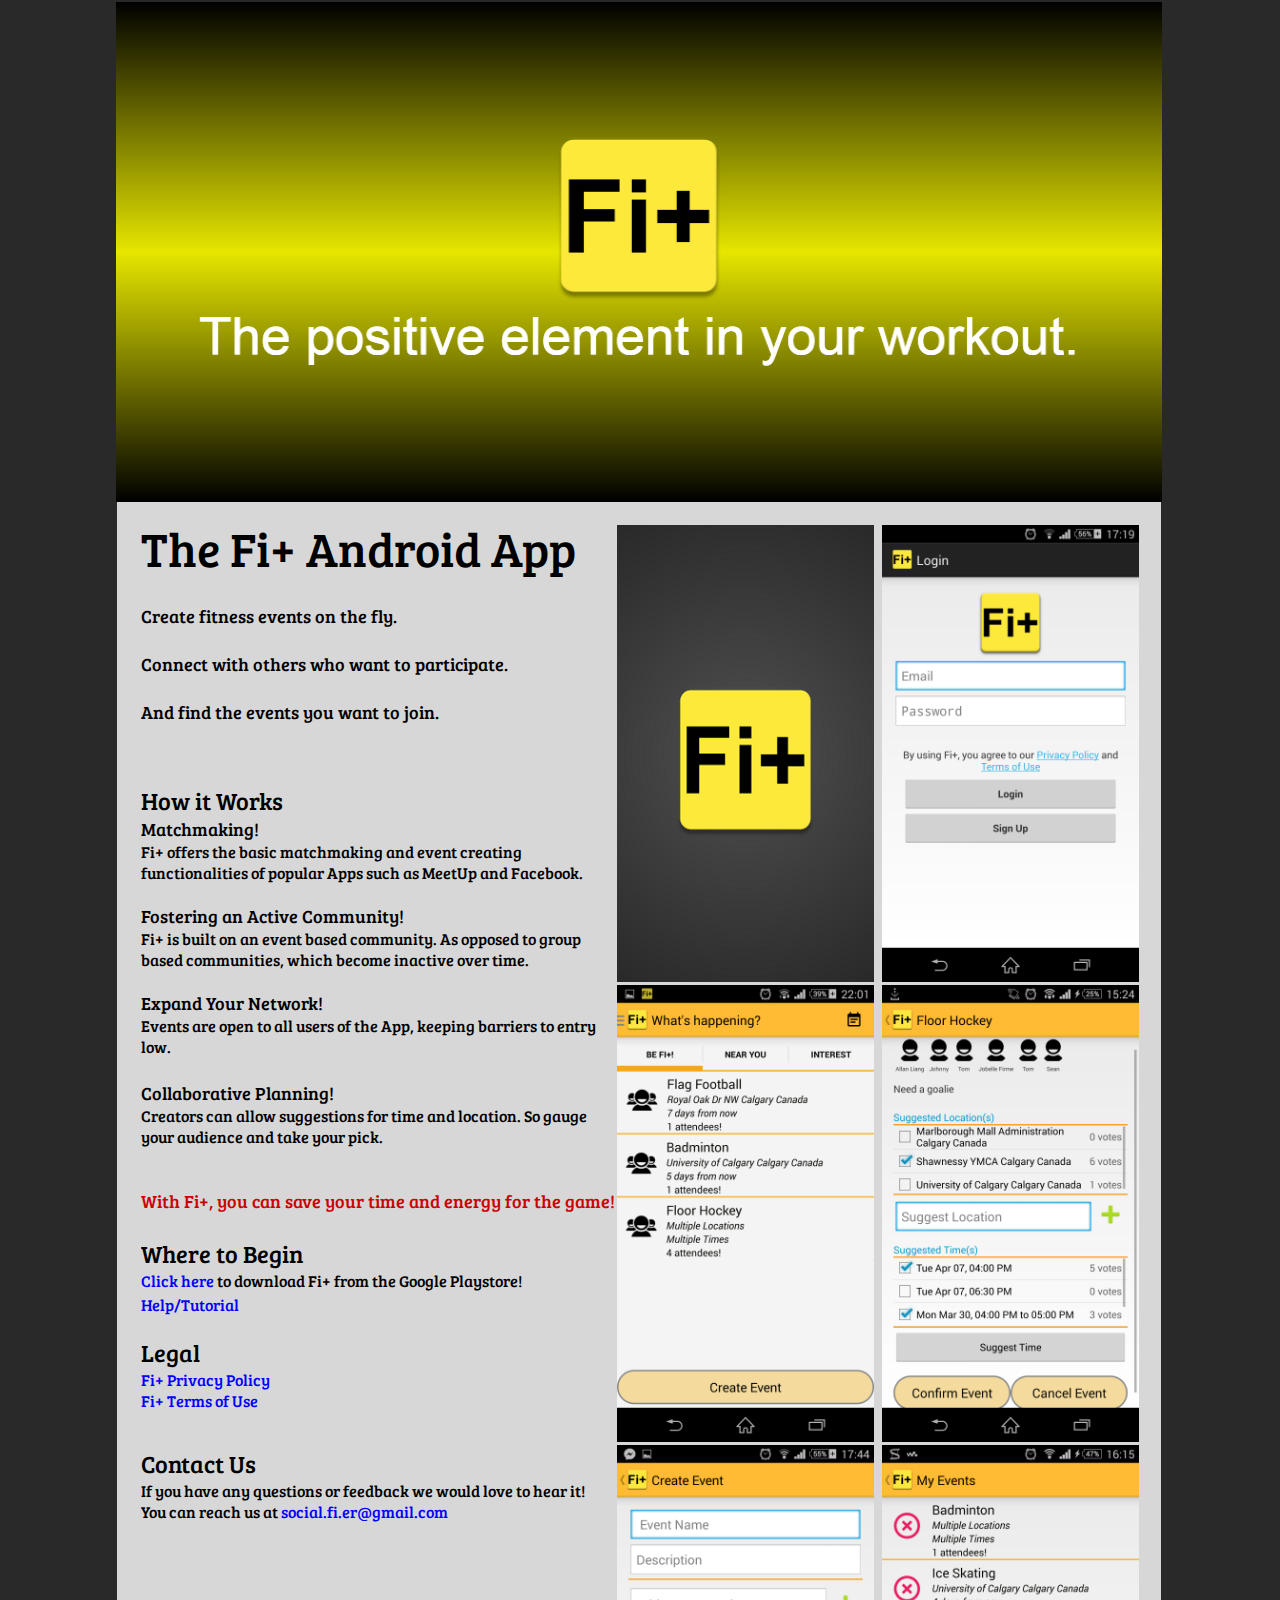
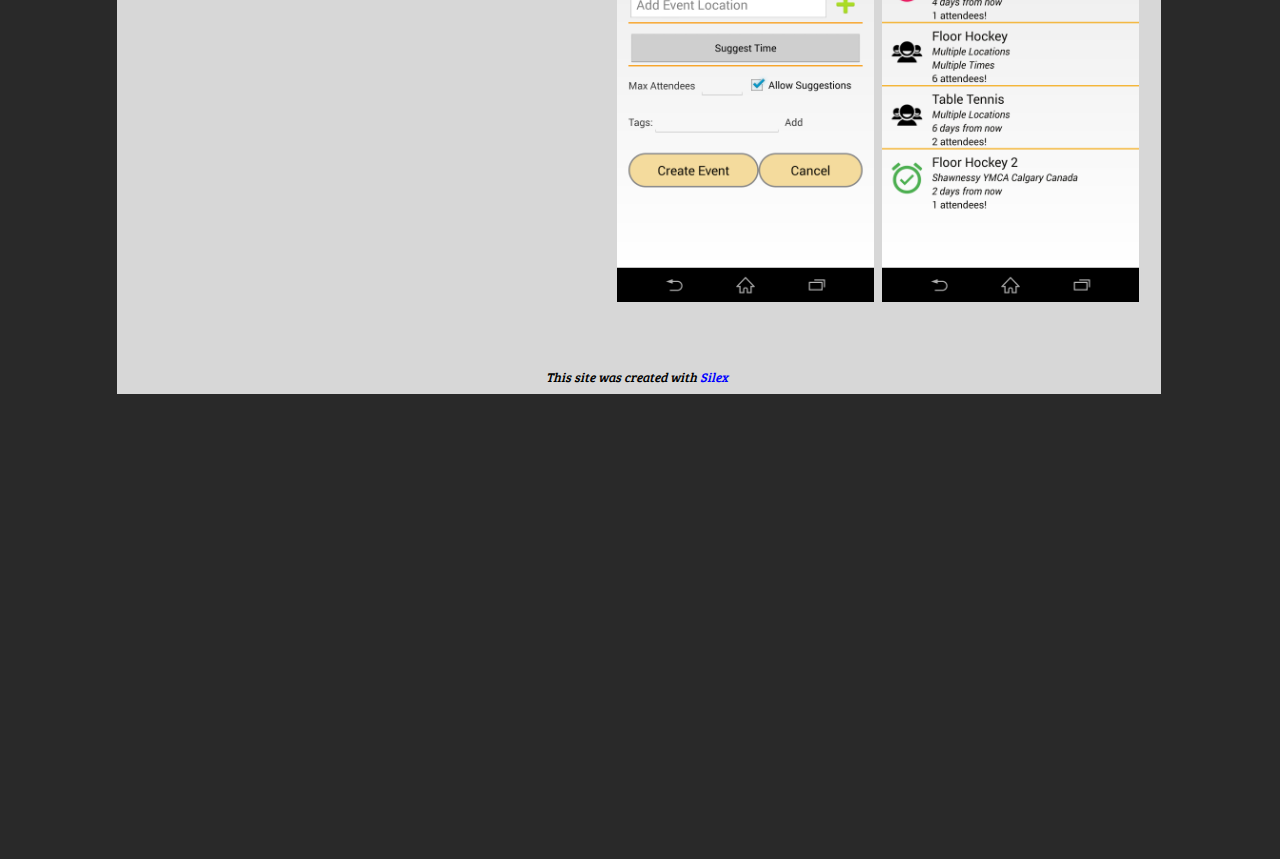
<file: index.html>
<!DOCTYPE html><html><head>      
    <title>The Fi+ Android App</title>
    <meta charset="UTF-8">
    <meta name="generator" content="Silex v2.0"> <!-- leave this for stats -->
    <script type="text/javascript" src="js/jquery.js"></script>
    <script type="text/javascript" src="js/jquery-ui.js"></script>
    <script type="text/javascript" src="js/jquery.ui.touch-punch.min.js"></script>
    <script type="text/javascript" src="js/pageable.js"></script>
    <script type="text/javascript" src="js/front-end.js"></script>
    <!-- Normalize -->
    <link href="css/normalize.css" rel="stylesheet">
    <!-- Silex style -->
    <link href="css/front-end.css" rel="stylesheet">

    
    
<link href="http://fonts.googleapis.com/css?family=Bree+Serif" rel="stylesheet" type="text/css" class="silex-custom-font"><style id="current-page-style">.page-help{display:inherit; }</style>      <link href="css/styles.css" rel="stylesheet">      <script src="js/script.js" type="text/javascript"></script>  </head><body class="silex-runtime silex-container element-0 silex-runtime silex-published">
    <a id="page-mainpage" data-silex-type="page" class="page-element">Mainpage</a>
    



        
        <a id="page-help" data-silex-type="page" class="page-element">Help</a>
        
        <div class="background editable-style container-element prevent-draggable silex-container element-1">
    
            
            
            
            
            
            
            
            
            
            
            
            
            
            
            
            
            
            
            
            
            
            
            
            
            
            
            
            
            
            
            
            <div class="editable-style image-element paged-element page-mainpage silex-image element-2"><img src="assets/Config.png" class="silex-element-content"></div>
            
            
            
            
            
            
            
            
            
            
            
            
            
            
            
            <div class="editable-style image-element paged-element page-mainpage silex-image element-3"><img src="assets/screen.png" class="silex-element-content"></div>
            
            
            
            
            
            
            
            
            
            
            
            
            
            <div class="editable-style image-element page-mainpage paged-element silex-image element-4"><img src="assets/General.png" class="silex-element-content"></div>
            
            
            
            
            
            <div class="editable-style image-element page-mainpage paged-element silex-image element-5"><img src="assets/Login.png" class="silex-element-content"></div>
            
            
            
            
            
            <div class="editable-style image-element page-mainpage paged-element silex-image element-6"><img src="assets/Create.png" class="silex-element-content"></div>
            
            
            
            
            
            
            
            
            
            
            
            
            
            
            
            
            
            
            
            
            
            <div class="editable-style image-element page-help paged-element silex-image element-7"><img src="assets/Config.png" class="silex-element-content"></div><div class="editable-style image-element page-help paged-element silex-image element-8"><img src="assets/Config_Filled.png" class="silex-element-content"></div>
            
            <div class="editable-style image-element page-help paged-element silex-image element-9"><img src="assets/General.png" class="silex-element-content"></div><div class="editable-style text-element page-help paged-element silex-text element-10">
                <div class="silex-element-content normal"><div><b style="font-family: 'Bree Serif';">2. Filtering</b></div><div><div><font face="Bree Serif">&nbsp; - See all available Events in the <font color="#990000">Be FI+!</font> tab.</font></div><div><font face="Bree Serif">&nbsp; - Filter Events by your profile&nbsp;<font color="#b45f06">Location </font>with the <font color="#990000">Near You</font> tab.<br></font></div><div><font face="Bree Serif">&nbsp; - Filter Events by your profile&nbsp;<font color="#b45f06">Interests </font>with the <font color="#990000">Interest </font>tab.&nbsp;</font></div><div><font face="Bree Serif"><span>&nbsp; -&nbsp;</span>Simply press an Event to view more details!</font></div><div><span style="font-family: 'Bree Serif';"><br></span></div></div></div>
            </div>
            
            <div class="editable-style text-element page-help paged-element silex-text element-11">
                <div class="silex-element-content normal"><div><div><b style="font-family: 'Bree Serif';">1. Configuring Your Profile</b></div><div><div><font face="Bree Serif">&nbsp; - Fill your&nbsp;<font color="#b45f06">Name</font>,<font color="#b45f06">&nbsp;Gender</font>,&nbsp;<font color="#b45f06">Age</font>,<font color="#e69138">&nbsp;</font>and&nbsp;<font color="#b45f06">Location</font></font></div><div><font face="Bree Serif">&nbsp; -<font color="#b45f06">&nbsp;</font>Fill your&nbsp;<font color="#b45f06">Interest&nbsp;</font>&amp; press&nbsp;<font color="#990000">Add&nbsp;</font>(Repeat for each interest)<br></font></div><div><font face="Bree Serif">&nbsp; - Press&nbsp;<font color="#990000">Save</font><br></font></div><div><br></div></div></div></div>
            </div>
            
            <div class="editable-style image-element page-help paged-element silex-image element-12"><img src="assets/Interests.png" class="silex-element-content"></div><div class="editable-style image-element page-help paged-element silex-image element-13"><img src="assets/General.png" class="silex-element-content"></div>
            
            
            
            <div class="editable-style text-element page-help paged-element silex-text element-14">
                <div class="silex-element-content normal"><div><b style="font-family: 'Bree Serif';">4. Viewing an Event - Favoriting Users</b></div><div><div><font face="Bree Serif">&nbsp; - To Favourite&nbsp;an User, <font color="#990000">view </font>an <font color="#b45f06">Event </font>they were in.&nbsp;</font></div><div><font face="Bree Serif">&nbsp; -&nbsp;<font color="#990000">Press </font>the <font color="#b45f06">User's</font></font><font face="Bree Serif"><font color="#b45f06">&nbsp;icon</font>&nbsp;</font><span style="font-family: 'Bree Serif';">at the top of the screen.&nbsp;</span></div><div><font style="font-family: 'Bree Serif';"><font color="#990000">&nbsp; </font>-<font color="#990000">&nbsp;Press </font></font><span style="font-family: 'Bree Serif';">the </span><font color="#b45f06" style="font-family: 'Bree Serif';">Star </font><span style="font-family: 'Bree Serif';">to Favourite the User (<font color="#6fa8dc">Blue </font>indicates Favourited).&nbsp;</span></div><div><font face="Bree Serif"><span>&nbsp; -&nbsp;</span>The User will now be available in Favourite Users under Settings.</font></div><div><font face="Bree Serif"><span>&nbsp; - You can see what Events they are attending and have attended!</span><br></font></div><div><br></div></div></div>
            </div>
            
            
            
            
            
            
            
            
            
            <div class="editable-style image-element page-help paged-element silex-image element-15"><img src="assets/Create.png" class="silex-element-content"></div>
            
            
            
            
            
            
            
            <div class="editable-style text-element page-help paged-element silex-text element-16">
                <div class="silex-element-content normal"><div><b style="font-family: 'Bree Serif';">5. Creating Events</b></div><div><div><div><span style="font-family: 'Bree Serif';">&nbsp; - Fill in <font color="#b45f06">Event Name</font>, <font color="#b45f06">Description</font>, and <font color="#b45f06">Max Attendees</font>.</span></div><div><span style="font-family: 'Bree Serif';">&nbsp; - Enter an <font color="#b45f06">Event Location</font> and press <font color="#990000">+</font>.<br></span></div><div><span style="font-family: 'Bree Serif';"><span><span>&nbsp; - P</span></span></span><span style="font-family: 'Bree Serif';">ress <font color="#b45f06">Suggest&nbsp;</font></span><font style="font-family: 'Bree Serif';" color="#b45f06">Time</font><span style="font-family: 'Bree Serif';">&nbsp;and&nbsp;</span><font color="#990000" style="font-family: 'Bree Serif';">enter&nbsp;</font><span style="font-family: 'Bree Serif';">the Date and Time.</span></div><div><span style="font-family: 'Bree Serif';">&nbsp; -&nbsp;<font color="#990000">Check </font><font color="#b45f06">Allow Suggestions</font> to enable participants to suggest dates and&nbsp;</span></div><div><span style="font-family: 'Bree Serif';"><span>&nbsp;&nbsp; &nbsp;</span>times for your event.</span></div><div><span style="font-family: 'Bree Serif';">&nbsp; - <font color="#990000">Enter </font><font color="#b45f06">Tags </font>to get your event seen by more Fi+ users during searches.</span></div></div></div><div><span style="font-family: 'Bree Serif';">&nbsp; - Your Event will appear under the <font color="#990000">My Events</font> tab.</span></div></div>
            </div>
            
            <div class="editable-style text-element page-help paged-element silex-text element-17">
                <div class="silex-element-content normal"><div><b style="font-family: 'Bree Serif';">6. Creating Events - Firming Up and Cancelling</b></div><div><div><div><span style="font-family: 'Bree Serif';">&nbsp; &nbsp; As the Host, you may finalize<font color="#990000">&nbsp;</font>the&nbsp;<font color="#b45f06">Location </font>and <font color="#b45f06">Date </font>of your Event. Or&nbsp;</span></div><div><span style="font-family: 'Bree Serif';"><span>&nbsp;&nbsp; &nbsp;</span>you may cancel the Event.</span></div><div><span style="font-family: 'Bree Serif';">&nbsp; - <font color="#990000">View </font>your Event under the <font color="#b45f06">My Events</font> tab.</span></div></div></div><div><span style="font-family: 'Bree Serif';">&nbsp; - To Firm Up, <font color="#990000">press </font><font color="#b45f06">Confirm Event</font> and <font color="#990000">choose </font>the <font color="#b45f06">Location </font>and <font color="#b45f06">Date&nbsp;</font></span></div><div><span style="font-family: 'Bree Serif';"><span>&nbsp;&nbsp; &nbsp;</span>you want.&nbsp;</span></div><div><span style="font-family: 'Bree Serif';"><span>&nbsp;&nbsp; &nbsp;</span>Press Confirm Event (The Event will now have a <font color="#6aa84f">Green Icon</font> indicating&nbsp;</span></div><div><span style="font-family: 'Bree Serif';"><span>&nbsp;&nbsp; &nbsp;</span>it has been Firmed Up).</span></div><div><span style="font-family: 'Bree Serif';">&nbsp; - To Cancel, <font color="#990000">press </font><font color="#b45f06">Cancel Event</font>. (The Event will now have a <font color="#cc0000">Red icon</font>&nbsp;</span></div><div><span style="font-family: 'Bree Serif';"><span>&nbsp;&nbsp; &nbsp;</span>indicating&nbsp;</span><span style="font-family: 'Bree Serif';">it has been Cancelled).</span></div><div><span style="font-family: 'Bree Serif';"><br></span></div></div>
            </div>
            
            
            
            
            
            
            
            <div class="editable-style image-element page-help paged-element silex-image element-18"><img src="assets/CreateFilled.png" class="silex-element-content"></div>
            
            
            
            
            
            <div class="editable-style text-element page-help paged-element silex-text element-19">
                <div class="silex-element-content normal"><div><b style="font-family: 'Bree Serif';">3. Viewing an Event - Voting and Suggestions</b></div><div><div><font face="Bree Serif">&nbsp; - To vote,&nbsp;<font color="#990000">Check </font>the <font color="#b45f06">Location(s)</font> and <font color="#b45f06">Date(s) </font>you want.</font></div><div><font face="Bree Serif">&nbsp; - To suggest a Location, fill out <font color="#b45f06">Suggest Location</font> and press <font color="#990000">+</font>.<br></font></div><div><font face="Bree Serif">&nbsp; - To suggest a Date, press <font color="#b45f06">Suggest Time</font> and <font color="#990000">enter </font>the Date and Time.</font></div><div><font face="Bree Serif"><span>&nbsp; - To join the Event, press <font color="#990000">Join</font>!&nbsp;<br></span></font></div><div><font face="Bree Serif"><span>&nbsp; - Joined and Created Events will be under the <font color="#990000">My Events</font>&nbsp;calendar icon&nbsp;</span></font></div><div><font face="Bree Serif"><span><span>&nbsp;&nbsp; &nbsp;</span>on the top&nbsp;</span></font><span style="font-family: 'Bree Serif';">right of your screen.</span></div><div><br></div></div></div>
            </div>
            
            
            
            <div class="editable-style text-element paged-element page-mainpage silex-text element-20">
                <div class="silex-element-content normal"><div style="text-align: left;"><font face="Bree Serif" size="7">The Fi+ Android App</font></div><div style="text-align: left;"><b><font size="4" face="Bree Serif"><br></font></b></div><font face="Bree Serif" size="4">Create fitness events on the fly.<br><br>Connect with others who want to participate.<br><br>And find the events you want to join.</font><br><div><div style="text-align: left;"><b><span><font face="Bree Serif">&nbsp;&nbsp; &nbsp;<span>&nbsp;&nbsp; &nbsp;<span>&nbsp;&nbsp; &nbsp;<span>&nbsp;&nbsp; &nbsp;<span>&nbsp;&nbsp; &nbsp;<span>&nbsp;&nbsp; &nbsp;<span>&nbsp;&nbsp; &nbsp;<span>&nbsp;&nbsp; &nbsp;</span></span></span></span></span></span></span></font></span></b></div><div style="text-align: left;"><b><span><font face="Bree Serif"><span><span><span><span><span><span><span><br></span></span></span></span></span></span></span></font></span></b></div><div style="text-align: left;"><br></div><div style="text-align: left;"><font face="Bree Serif" size="5">How it Works</font></div><div style="text-align: left;"><font face="Bree Serif" size="4">Matchmaking!</font></div><div style="text-align: left;"><span style="font-family: 'Bree Serif';">Fi+ offers the basic matchmaking and event creating functionalities of popular Apps such as MeetUp and Facebook.</span></div><div style="text-align: left;"><div style="font-weight: bold;"><font face="Bree Serif"><br></font></div><div><font face="Bree Serif" size="4">Fostering an Active Community!</font></div><div><font face="Bree Serif">Fi+ is built on an event based community. As opposed to group based communities, which become inactive over time.&nbsp;</font></div><div style="font-weight: bold;"><font face="Bree Serif"><br></font></div><div style="font-family: 'Bree Serif';"><font size="4">Expand Your Network!&nbsp;</font></div><div style="font-family: 'Bree Serif';"><div style="display: inline !important;">Events are open to all users of the App, keeping barriers to entry low.&nbsp;</div></div><div style="font-family: 'Bree Serif';"><div style="display: inline !important;"><font size="4"><br></font></div></div><div style="font-family: 'Bree Serif';"><font size="4">Collaborative Planning!</font></div><div style="font-family: 'Bree Serif';">Creators can allow suggestions for time and location. So gauge your audience and take your pick.</div><div style="font-family: 'Bree Serif';"><br></div><div style="font-family: 'Bree Serif'; font-weight: bold;"><i><b><br></b></i></div><div><font face="Bree Serif" size="4" color="#cc0000">With Fi+, you can save your time and energy for the game!</font></div><div><font size="4" face="Bree Serif"><i><br></i></font></div><div><font face="Bree Serif" size="5">Where to Begin</font></div><div><font face="Bree Serif"><a href="https://play.google.com/store/apps/details?id=com.Fiplus&amp;hl=en"><font color="#0000ff">Click here</font></a> to download Fi+ from the Google Playstore!</font></div><div><br></div><div><br></div><div><div><font face="Bree Serif"><br></font></div><div><font face="Bree Serif"><br></font></div><div><font face="Bree Serif"><br></font></div><div><br></div></div><div><br></div><div><font face="Bree Serif"><br></font></div></div></div></div>
            </div><div class="editable-style image-element paged-element page-mainpage silex-image element-21"><img src="assets/Banner%20-%20Lines.png" class="silex-element-content"></div>
            
            
            
            
            
            <a class="editable-style text-element page-mainpage paged-element page-link-active silex-text element-22" href="#!page-help">
                <div class="silex-element-content normal"><div><div><font face="Bree Serif" color="#0000ff">Help/Tutorial</font></div></div><div><font face="Bree Serif"><br></font></div></div>
            </a><div class="editable-style text-element page-mainpage paged-element silex-text element-23">
                <div class="silex-element-content normal"><div><br></div><div><div><div><font face="Bree Serif" size="5">Legal</font></div><div><font color="#0000ff"><a href="http://fiplus.github.io/PrivacyPolicy.html" style="font-family: 'Bree Serif';">Fi+ Privacy Policy</a><span style="font-family: 'Bree Serif';">&nbsp; &nbsp; &nbsp; &nbsp; &nbsp; &nbsp;&nbsp;</span></font></div><font color="#0000ff" style="font-family: 'Bree Serif';"><a href="http://fiplus.github.io/TermsOfUse.html">Fi+ Terms of Use</a></font></div><div><br></div><div><br></div><div><div><font face="Bree Serif" size="5">Contact Us</font></div><div><div><font face="Bree Serif">If you have any questions or feedback we would love to hear it!</font></div><div><font face="Bree Serif">You can reach us at&nbsp;<font color="#0000ff"><a href="mailto:social.fi.er@gmail.com">social.fi.er@gmail.com</a></font></font></div></div></div></div></div>
            </div>
            
            <div class="editable-style image-element page-mainpage paged-element silex-image element-24"><img src="assets/ViewEvent.png" class="silex-element-content"></div>
            
            
            
            
            
            
            
            <div class="editable-style image-element page-mainpage paged-element silex-image element-25"><img src="assets/MyEvents.png" class="silex-element-content"></div>
            
            <div class="editable-style image-element page-help paged-element silex-image element-26"><img src="assets/ViewEvent.png" class="silex-element-content"></div>
            
            <div class="editable-style image-element page-help paged-element silex-image element-27"><img src="assets/ViewProfile.png" class="silex-element-content"></div>
            
            <div class="editable-style image-element page-help paged-element silex-image element-28"><img src="assets/Favorite.png" class="silex-element-content"></div>
            
            <div class="editable-style image-element page-help paged-element silex-image element-29"><img src="assets/FirmUp.png" class="silex-element-content"></div><div class="editable-style image-element page-help paged-element silex-image element-30"><img src="assets/MyEvents.png" class="silex-element-content"></div><div class="editable-style text-element page-help paged-element page-mainpage silex-text element-31">
                <div class="silex-element-content normal"><div style="text-align: center;"><font face="Bree Serif" size="2"><i>This site was created with&nbsp;<font color="#0000ff"><a href="http://www.silex.me/">Silex</a></font></i></font></div></div>
            </div><a class="editable-style text-element page-help paged-element silex-text element-32" href="#!page-mainpage">
                <div class="silex-element-content normal"><font face="Bree Serif" color="#0000ff">Return to Mainpage.</font></div>
            </a><div class="editable-style text-element page-help paged-element silex-text element-33">
                <div class="silex-element-content normal"><div style="text-align: left;"><font face="Bree Serif" size="7">Fi+ Help</font></div><div style="text-align: left;"><br></div><div style="text-align: left;"><br></div><div style="text-align: left;"><br></div></div>
            </div></div></body></html>
</file>
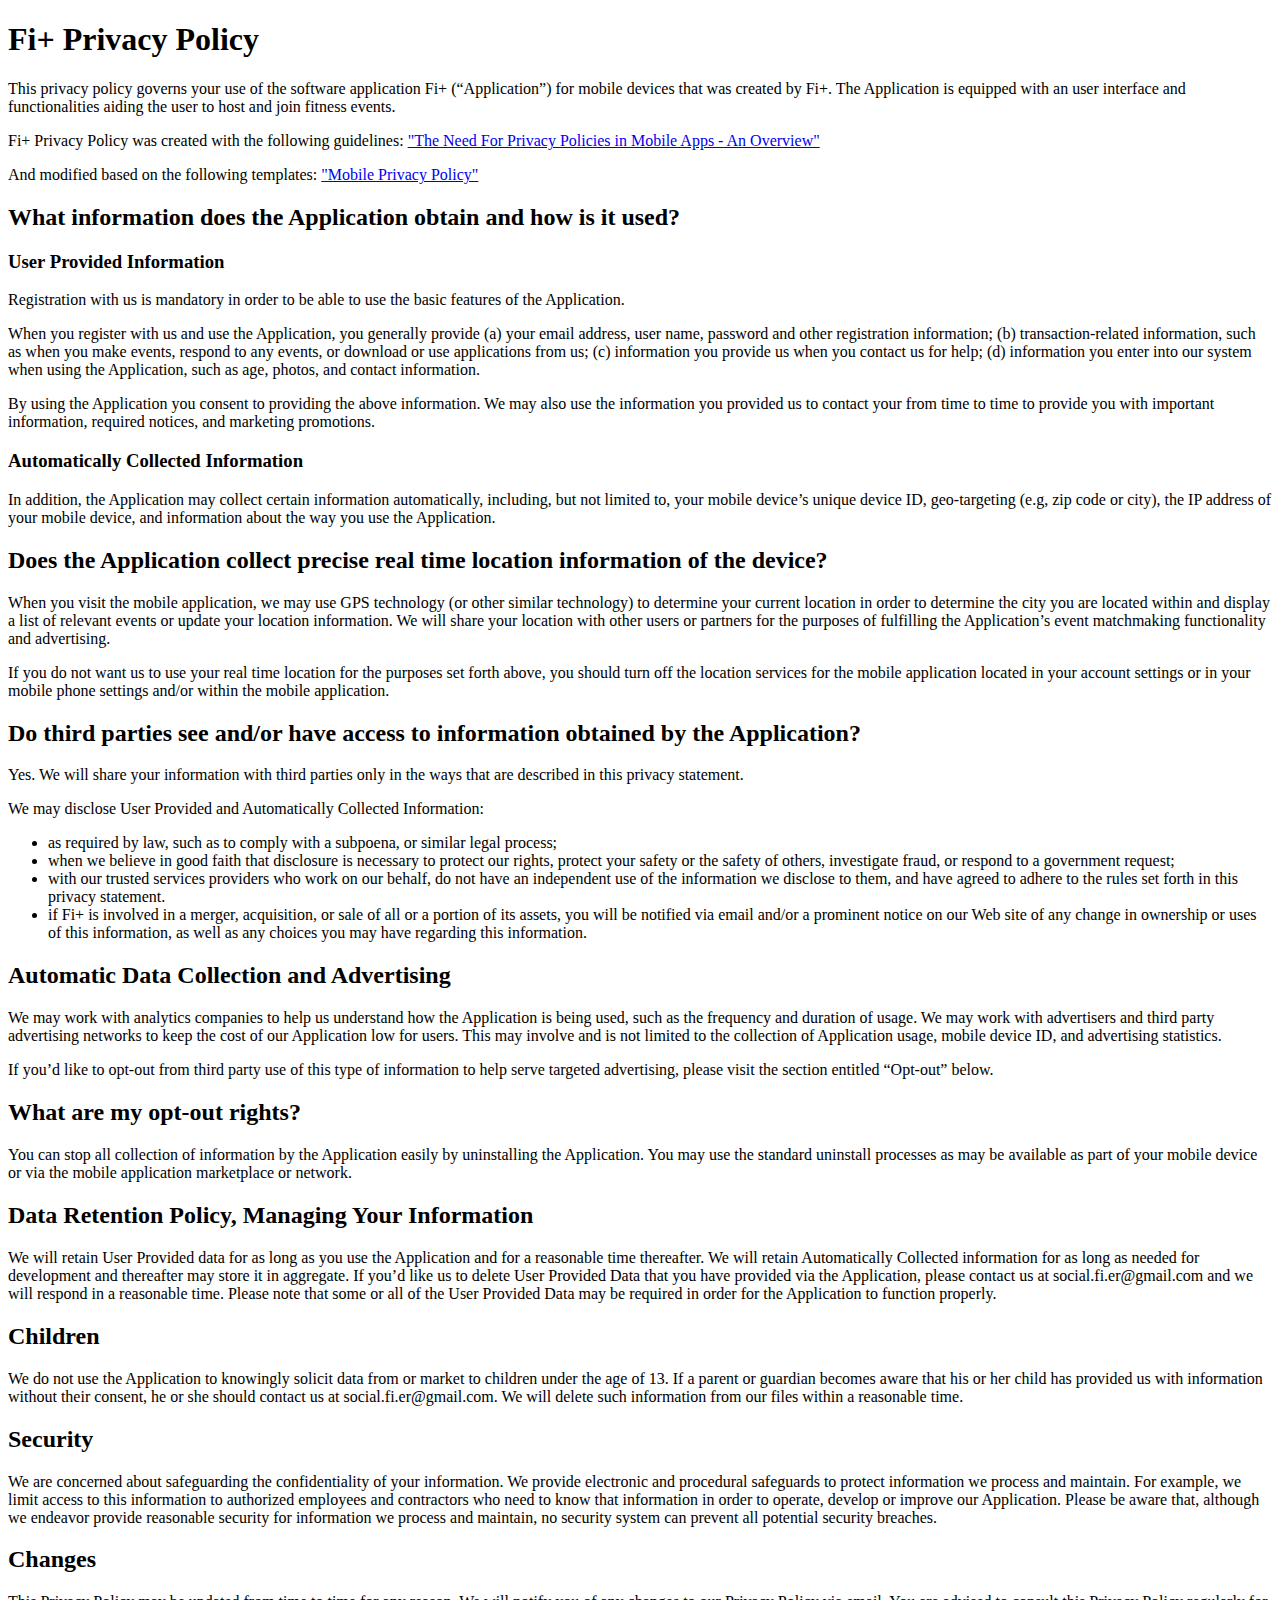
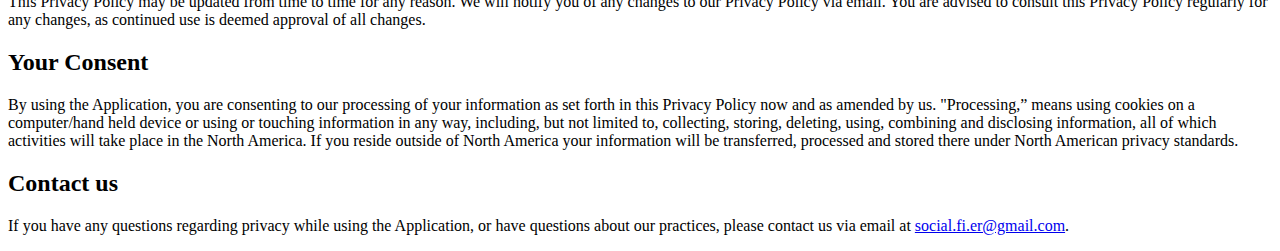
<file: PrivacyPolicy.html>
<!DOCTYPE html>
<html>
<head>
<title>Fi+ Privacy Policy</title>
</head>
<body>
<h1>Fi+ Privacy Policy</h1>
<p>
This privacy policy governs your use of the software application Fi+ (“Application”) for mobile devices that was created by Fi+. The Application is equipped with an user interface and functionalities aiding the user to host and join fitness events.
</p>
<p>
Fi+ Privacy Policy was created with the following guidelines: <a href=http://www.iubenda.com/blog/2013/06/10/the-need-for-privacy-policies-in-mobile-apps-an-overview/>"The Need For Privacy Policies in Mobile Apps - An Overview"</a>
</p>
<p>
And modified based on the following templates: <a href=http://www.docracy.com/mobileprivacy/>"Mobile Privacy Policy"</a>
</p>
<h2>What information does the Application obtain and how is it used?</h2>
<h3>User Provided Information</h3>
<p>
Registration with us is mandatory in order to be able to use the basic features of the Application.
</p>
<p>
When you register with us and use the Application, you generally provide (a) your email address, user name, password and other registration information; (b) transaction-related information, such as when you make events, respond to any events, or download or use applications from us; (c) information you provide us when you contact us for help; (d) information you enter into our system when using the Application, such as age, photos, and contact information.
</p>
<p>
By using the Application you consent to providing the above information. We may also use the information you provided us to contact your from time to time to provide you with important information, required notices, and marketing promotions.
</p>
<h3>Automatically Collected Information</h3>
<p>
In addition, the Application may collect certain information automatically, including, but not limited to, your mobile device’s unique device ID, geo-targeting (e.g, zip code or city), the IP address of your mobile device, and information about the way you use the Application.  
</p>
<h2>Does the Application collect precise real time location information of the device?</h2>
<p>
When you visit the mobile application, we may use GPS technology (or other similar technology) to determine your current location in order to determine the city you are located within and display a list of relevant events or update your location information. We will share your location with other users or partners for the purposes of fulfilling the Application’s event matchmaking functionality and advertising.
</p>
<p>
If you do not want us to use your real time location for the purposes set forth above, you should turn off the location services for the mobile application located in your account settings or in your mobile phone settings and/or within the mobile application. 
</p>
<h2>Do third parties see and/or have access to information obtained by the Application?</h2>
<p>
Yes. We will share your information with third parties only in the ways that are described in this privacy statement.
</p>
<p>We may disclose User Provided and Automatically Collected Information:</p>
<ul>
    <li>as required by law, such as to comply with a subpoena, or similar legal process;</li>
    <li>when we believe in good faith that disclosure is necessary to protect our rights, protect your safety or the safety of others, investigate fraud, or respond to a government request;</li>
    <li>with our trusted services providers who work on our behalf, do not have an independent use of the information we disclose to them, and have agreed to adhere to the rules set forth in this privacy statement.</li>
    <li>if Fi+ is involved in a merger, acquisition, or sale of all or a portion of its assets, you will be notified via email and/or a prominent notice on our Web site of any change in ownership or uses of this information, as well as any choices you may have regarding this information.</li>
</ul>
<h2>Automatic Data Collection and Advertising</h2>
<p>
We may work with analytics companies to help us understand how the Application is being used, such as the frequency and duration of usage. We may work with advertisers and third party advertising networks to keep the cost of our Application low for users. This may involve and is not limited to the collection of Application usage, mobile device ID, and advertising statistics. 
</p>
If you’d like to opt-out from third party use of this type of information to help serve targeted advertising, please visit the section entitled “Opt-out” below.
<h2>What are my opt-out rights?</h2>
<p>
You can stop all collection of information by the Application easily by uninstalling the Application. You may use the standard uninstall processes as may be available as part of your mobile device or via the mobile application marketplace or network.
</p>
<h2>Data Retention Policy, Managing Your Information</h2>
<p>
We will retain User Provided data for as long as you use the Application and for a reasonable time thereafter. We will retain Automatically Collected information for as long as needed for development and thereafter may store it in aggregate. If you’d like us to delete User Provided Data that you have provided via the Application, please contact us at social.fi.er@gmail.com and we will respond in a reasonable time. Please note that some or all of the User Provided Data may be required in order for the Application to function properly.
</p>
<h2>Children</h2>
<p>
We do not use the Application to knowingly solicit data from or market to children under the age of 13. If a parent or guardian becomes aware that his or her child has provided us with information without their consent, he or she should contact us at social.fi.er@gmail.com. We will delete such information from our files within a reasonable time.
</p>
<h2>Security</h2>
<p>
We are concerned about safeguarding the confidentiality of your information. We provide electronic and procedural safeguards to protect information we process and maintain. For example, we limit access to this information to authorized employees and contractors who need to know that information in order to operate, develop or improve our Application. Please be aware that, although we endeavor provide reasonable security for information we process and maintain, no security system can prevent all potential security breaches.
</p>
<h2>Changes</h2>
<p>
This Privacy Policy may be updated from time to time for any reason. We will notify you of any changes to our Privacy Policy via email. You are advised to consult this Privacy Policy regularly for any changes, as continued use is deemed approval of all changes.  
<h2>Your Consent</h2>
<p>
By using the Application, you are consenting to our processing of your information as set forth in this Privacy Policy now and as amended by us. "Processing,” means using cookies on a computer/hand held device or using or touching information in any way, including, but not limited to, collecting, storing, deleting, using, combining and disclosing information, all of which activities will take place in the North America. If you reside outside of North America your information will be transferred, processed and stored there under North American privacy standards. 
</p>
<h2>Contact us</h2>
<p>
If you have any questions regarding privacy while using the Application, or have questions about our practices, please contact us via email at <a href="mailto:social.fi.er@gmail.com">social.fi.er@gmail.com</a>.
</p>
</body>
</html>
</file>
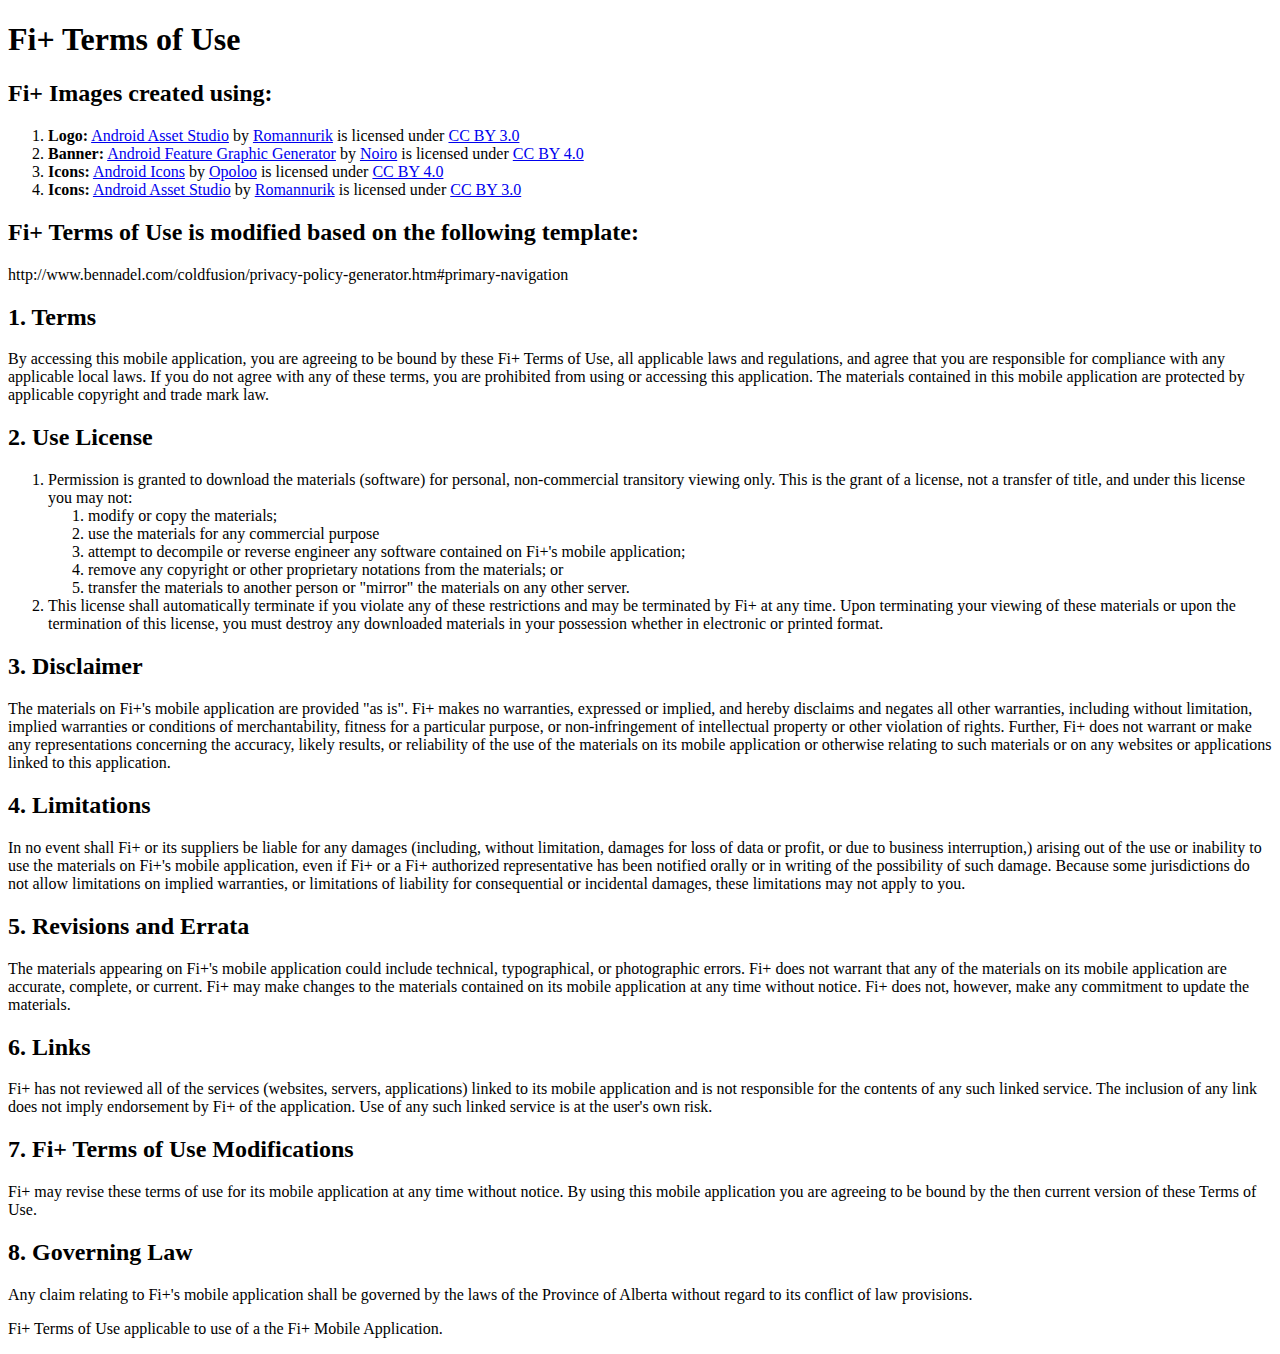
<file: TermsOfUse.html>
<!DOCTYPE html>
<html>
<head>
    <title>Fi+ Terms of Use</title>
</head>
<body>
    <h1>Fi+ Terms of Use</h1>
    <h2>Fi+ Images created using:</h2>
    <ol>
        <li>
            <b>Logo:</b> <a href="https://github.com/romannurik/AndroidAssetStudio">Android Asset Studio</a> by <a href="http://romannurik.github.io/AndroidAssetStudio/index.html">Romannurik</a> is licensed under <a href="http://creativecommons.org/licenses/by/3.0/">CC BY 3.0</a> 
        </li>
        <li>
            <b>Banner:</b> <a href="http://www.norio.be/android-feature-graphic-generator/">Android Feature Graphic Generator</a> by <a href="http://www.norio.be/">Noiro</a> is licensed under <a href="http://creativecommons.org/licenses/by/4.0/">CC BY 4.0</a> 
        </li>
		<li>
            <b>Icons:</b> <a href= “http://www.androidicons.com/”>Android Icons</a> by <a href="http://www.opoloo.com/">Opoloo</a> is licensed under <a href="http://creativecommons.org/licenses/by/4.0/">CC BY 4.0</a> 
        </li>
		<li>
            <b>Icons:</b> <a href="http://romannurik.github.io/AndroidAssetStudio/icons-launcher.html#foreground.type=clipart&foreground.space.trim=0&foreground.space.pad=0&foreground.clipart=res%2Fclipart%2Ficons%2Faction_highlight_remove.svg&foreColor=e91e63%2C100&crop=0&backgroundShape=none&backColor=fff%2C100&effects=none">Android Asset Studio</a> by <a href="http://romannurik.github.io/AndroidAssetStudio/index.html">Romannurik</a> is licensed under <a href="http://creativecommons.org/licenses/by/3.0/">CC BY 3.0</a> 
        </li>
    </ol>

    <h2>Fi+ Terms of Use is modified based on the following template:</h2>
    <p>http://www.bennadel.com/coldfusion/privacy-policy-generator.htm#primary-navigation</p>
    
    <h2>1. Terms</h2>
    <p>
    By accessing this mobile application, you are agreeing to be bound by these Fi+ Terms of Use, all applicable laws and regulations, and agree that you are responsible for compliance with any applicable local laws. If you do not agree with any of these terms, you are prohibited from using or accessing this application. The materials contained in this mobile application are protected by applicable copyright and trade mark law.
    </p>
    <h2>2. Use License</h2>
    <ol>
        <li>
        Permission is granted to download the materials (software) for personal, non-commercial transitory viewing only. This is the grant of a license, not a transfer of title, and under this license you may not:
        <ol>
            <li>modify or copy the materials;</li>
            <li>use the materials for any commercial purpose</li>
            <li>attempt to decompile or reverse engineer any software contained on Fi+'s mobile application;</li>
            <li>remove any copyright or other proprietary notations from the materials; or</li>
            <li>transfer the materials to another person or "mirror" the materials on any other server.</li>
        </ol>
        </li>
        <li>
        This license shall automatically terminate if you violate any of these restrictions and may be terminated by Fi+ at any time. Upon terminating your viewing of these materials or upon the termination of this license, you must destroy any downloaded materials in your possession whether in electronic or printed format.
        </li>
    </ol>
    <h2>3. Disclaimer</h2>
    <p>
    The materials on Fi+'s mobile application are provided "as is". Fi+ makes no warranties, expressed or implied, and hereby disclaims and negates all other warranties, including without limitation, implied warranties or conditions of merchantability, fitness for a particular purpose, or non-infringement of intellectual property or other violation of rights. Further, Fi+ does not warrant or make any representations concerning the accuracy, likely results, or reliability of the use of the materials on its mobile application or otherwise relating to such materials or on any websites or applications linked to this application.
    </p>
    <h2>4. Limitations</h2>
    <p>
    In no event shall Fi+ or its suppliers be liable for any damages (including, without limitation, damages for loss of data or profit, or due to business interruption,) arising out of the use or inability to use the materials on Fi+'s mobile application, even if Fi+ or a Fi+ authorized representative has been notified orally or in writing of the possibility of such damage. Because some jurisdictions do not allow limitations on implied warranties, or limitations of liability for consequential or incidental damages, these limitations may not apply to you.
    </p>
    <h2>5. Revisions and Errata</h2>
    <p>
    The materials appearing on Fi+'s mobile application could include technical, typographical, or photographic errors. Fi+ does not warrant that any of the materials on its mobile application are accurate, complete, or current. Fi+ may make changes to the materials contained on its mobile application at any time without notice. Fi+ does not, however, make any commitment to update the materials.
    </p>
    <h2>6. Links</h2>
    <p>
    Fi+ has not reviewed all of the services (websites, servers, applications) linked to its mobile application and is not responsible for the contents of any such linked service. The inclusion of any link does not imply endorsement by Fi+ of the application. Use of any such linked service is at the user's own risk.
    </p>
    <h2>7. Fi+ Terms of Use Modifications</h2>
    <p>
    Fi+ may revise these terms of use for its mobile application at any time without notice. By using this mobile application you are agreeing to be bound by the then current version of these Terms of Use.
    </p>
    <h2>8. Governing Law</h2>
    <p>
    Any claim relating to Fi+'s mobile application shall be governed by the laws of the Province of Alberta without regard to its conflict of law provisions.
    </p>
    
    <p>Fi+ Terms of Use applicable to use of a the Fi+ Mobile Application.</p>
</body>
</html>
</file>
<file: css/front-end.css>
/**
 * This file holds the basic CSS styles of Silex websites
 */

/* the body covers the whole available space */
/* the body is resized to its content size when needed in front-end.js */
body{
  min-width: 99%;
  min-height: 99%;
  position: absolute;
  padding: 5px;
}
/* pages */
.page-element{
  display: none;
}
.paged-element{
  display: none;
}
/* background */
.background{
  position: relative !important;
  left: 0 !important;
  top: 0 !important; /* !important is useful while editing */
  margin-left: auto;
  margin-right: auto;
  z-index: 1;
}
/* default style for silex elements */
.silex-element-content{
  overflow: hidden;
  border-radius: inherit;
}
/* links default formatting */
.editable-style[data-silex-href]{
  cursor: pointer;
}
.text-element a, a.text-element{
  color: inherit;
  text-decoration: inherit;
}
.text-element a:hover, a.text-element:hover{
  color: inherit;
  text-decoration: underline;
}
/* Remove dots surrounding links in Firefox
    because of normalize.css */
a:focus{ outline: none;}

.silex-element-content {
  width: 100%;
  height: 100%;
}
</file>
<file: css/styles.css>
.element-0{
	left: 0px; top: 0px; background-color: rgb(41, 41, 41);
}
.element-1{
	top: 5px; left: 55px; width: 1044px; height: 1989px; box-sizing: content-box; background-color: rgb(215, 215, 215);
}
.element-2{
	height: 1920px; width: 1px; top: 530px; left: -497px; position: absolute;
}
.element-3{
	height: 457px; width: 257px; top: 520px; left: 500px; position: absolute;
}
.element-4{
	height: 457px; width: 257px; top: 980px; left: 500px; position: absolute;
}
.element-5{
	height: 457px; width: 257px; top: 520px; left: 765px; position: absolute;
}
.element-6{
	height: 457px; width: 257px; top: 1440px; left: 500px; position: absolute;
}
.element-7{
	height: 457px; width: 257px; top: 195px; left: 0px; position: absolute;
}
.element-8{
	height: 457px; width: 257px; top: 195px; left: 259px; position: absolute;
}
.element-9{
	height: 457px; width: 257px; top: 195px; left: 527px; position: absolute;
}
.element-10{
	height: 138px; width: 515px; top: 81px; left: 526px; position: absolute; box-sizing: content-box;
}
.element-11{
	height: 138px; width: 515px; top: 82px; left: 4px; position: absolute; box-sizing: content-box;
}
.element-12{
	height: 457px; width: 257px; top: 195px; left: 786px; position: absolute;
}
.element-13{
	height: 457px; width: 257px; top: 820px; left: 0px; position: absolute;
}
.element-14{
	height: 152px; width: 515px; top: 665px; left: 526px; position: absolute; box-sizing: content-box;
}
.element-15{
	height: 457px; width: 257px; top: 1500px; left: 0px; position: absolute;
}
.element-16{
	height: 178px; width: 515px; top: 1280px; left: 4px; position: absolute; box-sizing: content-box;
}
.element-17{
	height: 220px; width: 515px; top: 1280px; left: 526px; position: absolute; box-sizing: content-box;
}
.element-18{
	height: 457px; width: 257px; top: 1500px; left: 259px; position: absolute;
}
.element-19{
	height: 152px; width: 515px; top: 665px; left: 4px; position: absolute; box-sizing: content-box;
}
.element-20{
	height: 779px; width: 478px; top: 510px; left: 24px; position: absolute; box-sizing: content-box; background-color: transparent;
}
.element-21{
	height: 500px; width: 1046px; top: -3px; left: -1px; position: absolute; box-sizing: content-box;
}
.element-22{
	height: 21px; width: 98px; top: 1289px; left: 24px; position: absolute; box-sizing: content-box;
}
.element-23{
	height: 249px; width: 470px; top: 1313px; left: 24px; position: absolute; box-sizing: content-box;
}
.element-24{
	height: 457px; width: 257px; top: 980px; left: 765px; position: absolute;
}
.element-25{
	height: 457px; width: 257px; top: 1440px; left: 765px; position: absolute;
}
.element-26{
	height: 457px; width: 257px; top: 820px; left: 259px; position: absolute;
}
.element-27{
	height: 457px; width: 257px; top: 820px; left: 527px; position: absolute;
}
.element-28{
	height: 457px; width: 257px; top: 820px; left: 786px; position: absolute;
}
.element-29{
	height: 457px; width: 257px; top: 1500px; left: 527px; position: absolute;
}
.element-30{
	height: 457px; width: 257px; top: 1500px; left: 786px; position: absolute;
}
.element-31{
	height: 21px; width: 1029px; top: 1963px; left: 6px; position: absolute; box-sizing: content-box;
}
.element-32{
	height: 22px; width: 147px; top: 20px; left: 434px; position: absolute; box-sizing: content-box;
}
.element-33{
	height: 65px; width: 184px; top: 0px; left: 27px; position: absolute; box-sizing: content-box; background-color: transparent;
}
</file>
